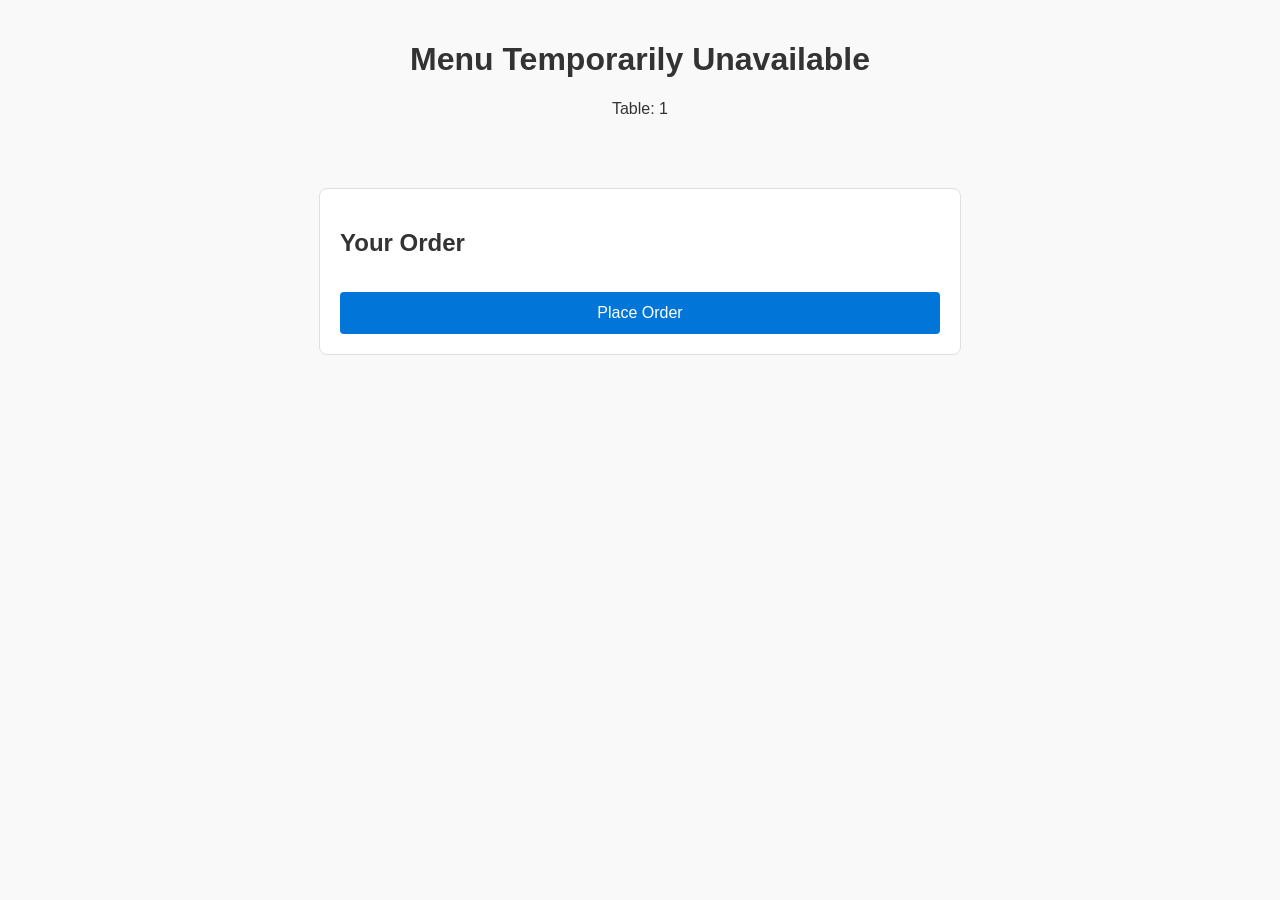
<file: customerMenu/index.html>
<!DOCTYPE html>
<html lang="en">
<head>
    <meta charset="UTF-8">
    <meta name="viewport" content="width=device-width, initial-scale=1.0">
    <title>Digital Menu</title>
    <link rel="stylesheet" href="styles.css">
</head>
<body>

    <div class="menuHeader">
        <h1 id="restaurantName">Loading Menu...</h1>
        <p id="tableDisplay">Table: Detecting...</p>
    </div>

    <div id="menuGrid" class="menuGrid"></div>

    <div class="cartSection">
        <h2>Your Order</h2>
        <div id="cartItemsList"></div>
        <button id="submitOrderButton" class="submitOrderButton" onclick="sendOrderToServer()">Place Order</button>
    </div>

    <script src="menuApp.js"></script>
</body>
</html>
</file>
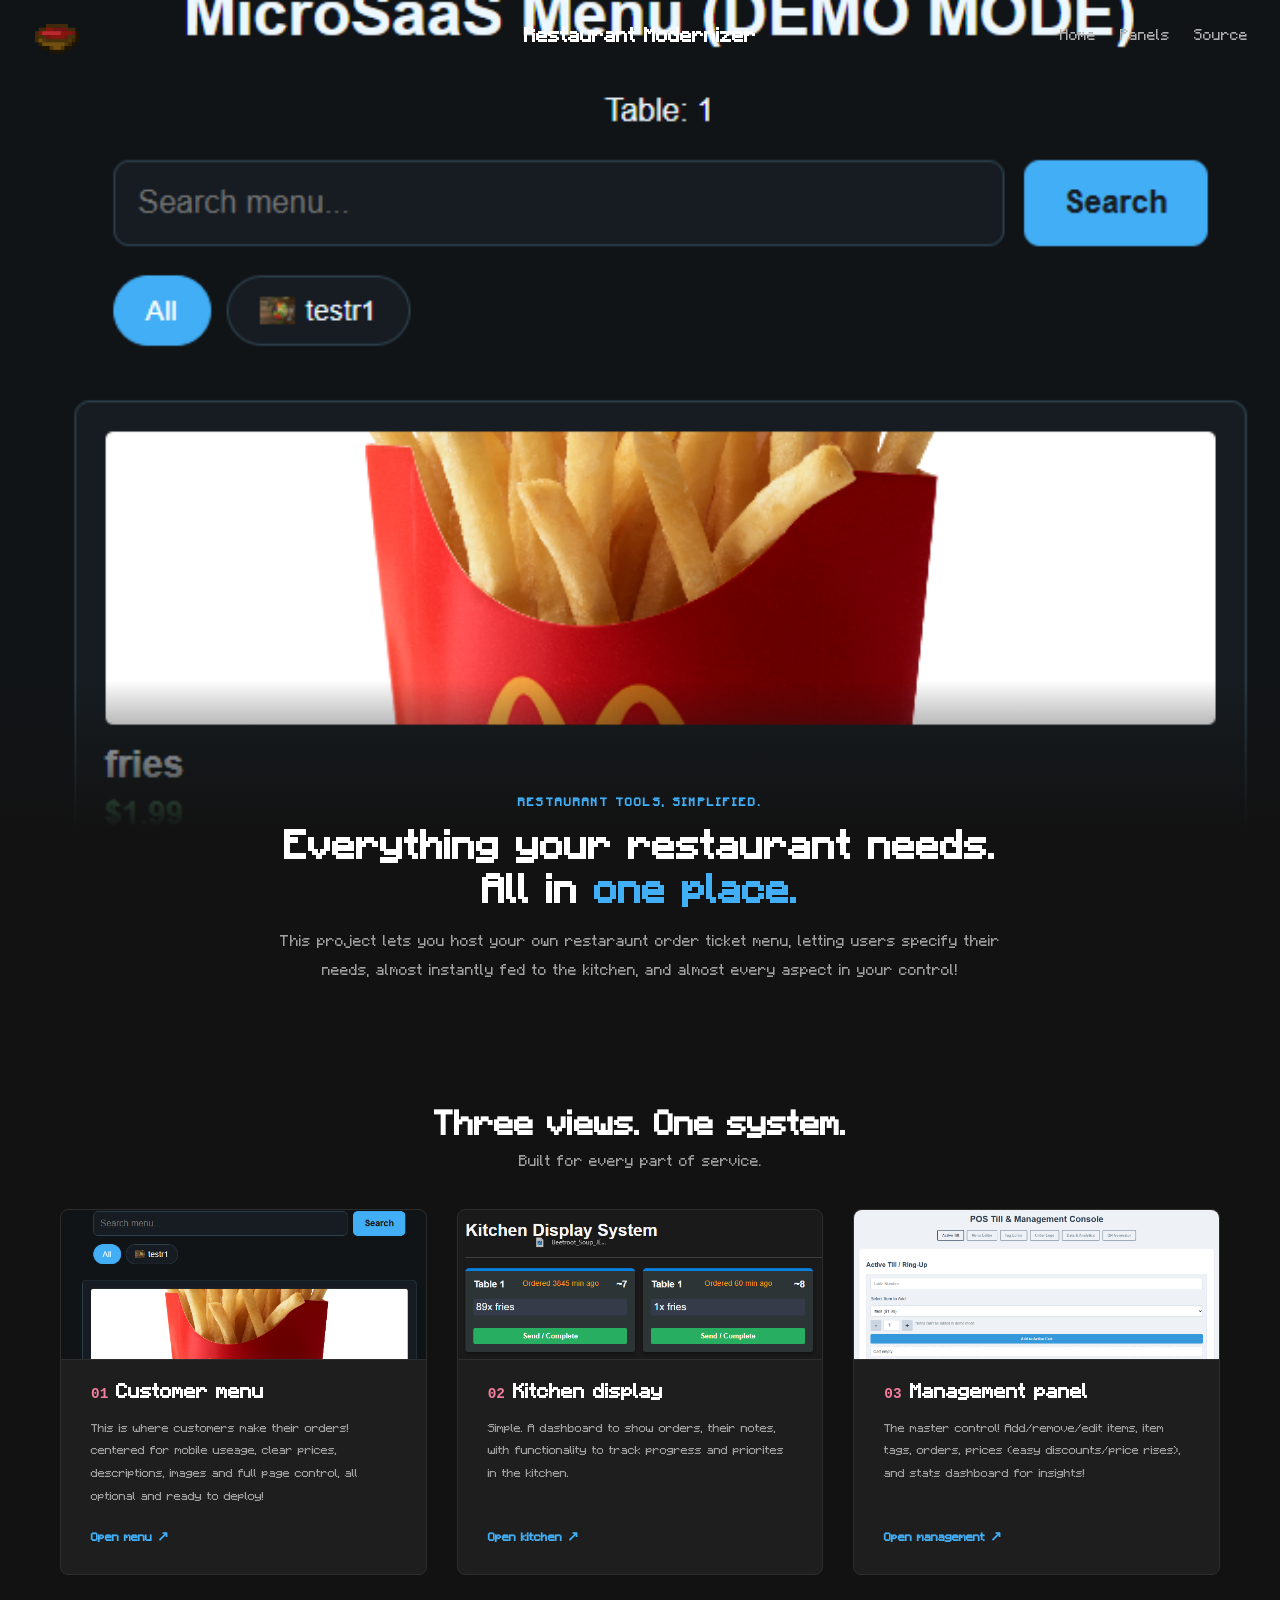
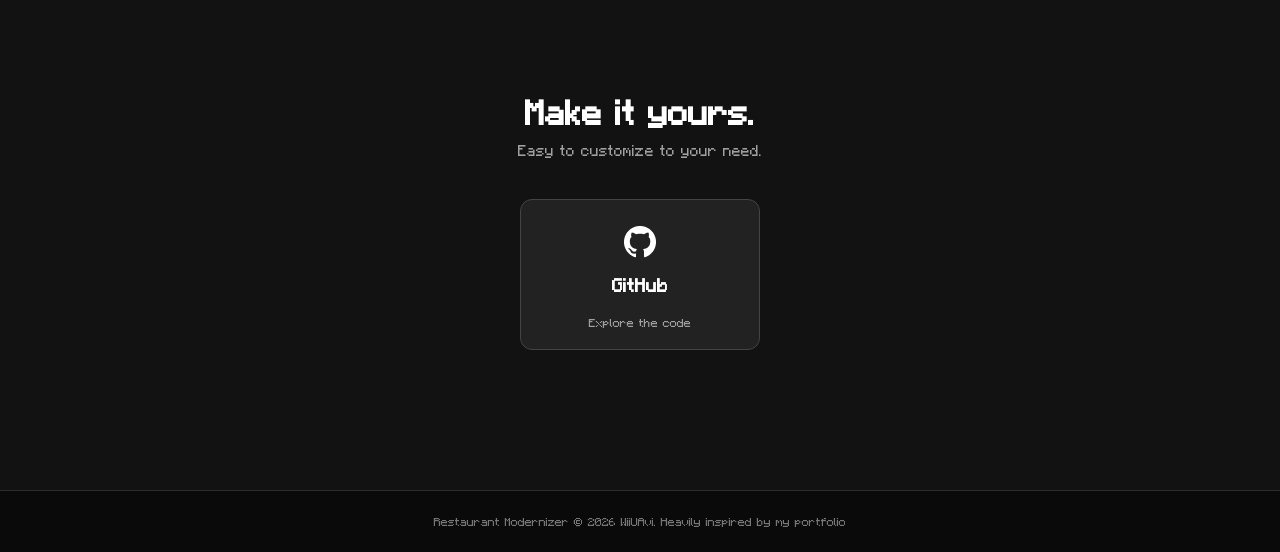
<file: demopage/index.html>
<!DOCTYPE html>
<html lang="en">
<head>
    <meta charset="UTF-8">
    <meta name="viewport" content="width=device-width, initial-scale=1.0">
    <title>Restaurant Modernizer</title>
    <link rel="icon" type="image/png" href="icon.png?v=20260913-1">
    <link rel="stylesheet" href="styles.css?v=20260913-1">
</head>
<body class="mcfontbody">
    <header class="navbar">
        <div class="icon">
            <img src="icon.png" alt="Restaurant Modernizer Icon">
        </div>
        <div class="logo">Restaurant Modernizer</div>
        <div class="hamburger" id="hamburger">
            <span></span>
            <span></span>
            <span></span>
        </div>
        <nav>
            <ul class="nav-links" id="nav-links">
                <li><a href="#home">Home</a></li>
                <li><a href="#panels">Panels</a></li>
                <li><a href="#source">Source</a></li>
            </ul>
        </nav>
    </header>
    <main class="content">
        <div class="hero-image-container" id="hero-slideshow"></div>
        <section id="home" class="hero-section">
            <p class="eyebrow" style="color: #42aef5; font-size: 0.9rem; font-weight: bold; letter-spacing: 0.15em; text-transform: uppercase; margin-bottom: 10px;">Restaurant tools, simplified.</p>
            <h1>Everything your restaurant needs. All in <span style="color: #42aef5;">one place.</span></h1>
            <p>This project lets you host your own restaraunt order ticket menu, letting users specify their needs, almost instantly fed to the kitchen, and almost every aspect in your control!</p>
        </section>
        <section id="panels" class="projects-section">
            <h2>Three views. One system.</h2>
            <p style="text-align: center; color: #a0a0a0; margin-bottom: 40px;">Built for every part of service.</p>
            <div class="projects-container" id="panels-container"></div>
        </section>
        <section id="source" class="contact-section">
            <h2>Make it yours.</h2>
            <p style="text-align: center; color: #a0a0a0; margin-bottom: 40px;">Easy to customize to your need.</p>
            <div class="contact-container">
                <a href="https://github.com/wiiuavi/restaurantModernizer" target="_blank" class="contact-card github-card mobile-hover-target">
                    <div class="contact-icon">
                        <span><img src="github-logo.png" alt="GH"></span>
                    </div>
                    <h3>GitHub</h3>
                    <p>Explore the code</p>
                </a>
            </div>
        </section>
        <footer class="footer">
            <p>Restaurant Modernizer &copy; <span id="currentYear"></span> WiiUAvi. Heavily inspired by my portfolio</p>
        </footer>
    </main>
    <script src="script.js?v=20260913-1"></script>
</body>
</html>
</file>
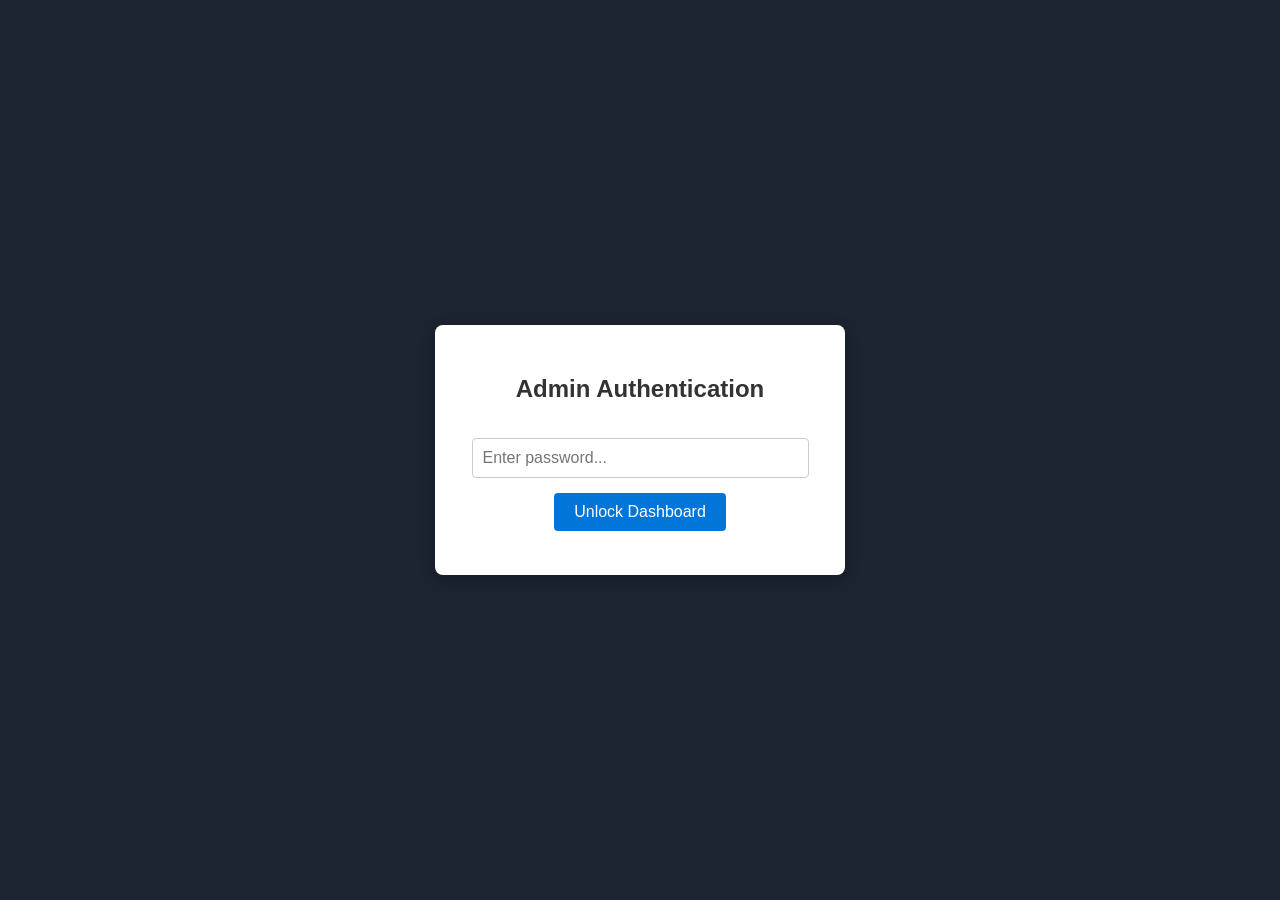
<file: adminMenu/admin.html>
<!DOCTYPE html>
<html lang="en">
<head>
    <meta charset="UTF-8">
    <meta name="viewport" content="width=device-width, initial-scale=1.0">
    <title>Admin Dashboard</title>
    <link rel="stylesheet" href="adminStyles.css">
</head>
<body>

    <div id="passwordOverlay" class="passwordOverlay">
        <div class="loginBox">
            <h2>Admin Authentication</h2>
            <input type="password" id="adminPasswordInput" class="adminPasswordInput" placeholder="Enter password...">
            <button class="loginButton" onclick="verifyAdminPassword()">Unlock Dashboard</button>
            <p id="errorMessage" class="errorMessage"></p>
        </div>
    </div>

    <div id="adminDashboardContent" class="adminDashboardContent hiddenView">
        <header class="adminHeader">
            <h1>Restaurant Admin Control Panel</h1>
            <p>Managing System Updates Live</p>
        </header>

        <div class="dashboardGrid">
            <section class="dashboardSection">
                <h2>Menu Availability</h2>
                <div id="adminMenuContainer">Loading menu items...</div>
            </section>

            <section class="dashboardSection">
                <h2>Live Kitchen Queue</h2>
                <div id="adminQueueContainer">Loading active orders...</div>
            </section>
        </div>
    </div>

    <script src="adminApp.js"></script>
</body>
</html>
</file>
<file: customerMenu/styles.css>
body {
    font-family: Arial, sans-serif;
    margin: 0;
    padding: 20px;
    background-color: #f9f9f9;
    color: #333333;
}
.menuHeader {
    text-align: center;
    margin-bottom: 30px;
}
.menuGrid {
    display: grid;
    grid-template-columns: 1fr;
    gap: 20px;
    max-width: 600px;
    margin: 0 auto;
}
.menuItem {
    background: #ffffff;
    border: 1px solid #e0e0e0;
    border-radius: 8px;
    padding: 15px;
    display: flex;
    flex-direction: column;
    justify-content: space-between;
}
.itemTitle {
    font-size: 1.2rem;
    font-weight: bold;
    margin: 0 0 5px 0;
}
.itemDescription {
    font-size: 0.9rem;
    color: #666666;
    margin: 0 0 15px 0;
}
.outOfStockText {
    color: #d9534f;
    font-weight: bold;
    font-size: 0.9rem;
}
.addToCartButton {
    background-color: #5cb85c;
    color: white;
    border: none;
    padding: 8px 12px;
    border-radius: 4px;
    cursor: pointer;
    align-self: flex-start;
}
.addToCartButton:hover {
    background-color: #4cae4c;
}
.cartSection {
    max-width: 600px;
    margin: 40px auto 0 auto;
    background: #ffffff;
    border: 1px solid #e0e0e0;
    border-radius: 8px;
    padding: 20px;
}
.cartItemRow {
    display: flex;
    justify-content: space-between;
    margin-bottom: 10px;
    padding-bottom: 5px;
    border-bottom: 1px dashed #eeeeee;
}
.notesInput {
    width: 100%;
    margin-top: 5px;
    padding: 5px;
    box-sizing: border-box;
}
.submitOrderButton {
    width: 100%;
    background-color: #0275d8;
    color: white;
    border: none;
    padding: 12px;
    font-size: 1rem;
    border-radius: 4px;
    cursor: pointer;
    margin-top: 15px;
}
.submitOrderButton:hover {
    background-color: #025aa5;
}
</file>
<file: demopage/styles.css>
* {
    margin: 0;
    padding: 0;
    box-sizing: border-box;
}
:root {
    --bg-color: #121212;
}
html, body {
    scroll-behavior: smooth;
}
@font-face {
    font-family: "mcfont1";
    src: url("Minecraft.ttf?v=20260913-1") format("truetype");
    font-weight: normal;
    font-style: normal;
}
body {
    font-family: 'Segoe UI', Tahoma, Geneva, Verdana, sans-serif;
    font-size: large;
    background-color: var(--bg-color);
    color: #e0e0e0;
    display: flex;
    flex-direction: column;
    min-height: 100vh;
}
.mcfontbody {
    font-family: "mcfont1", 'Segoe UI', sans-serif;
}
.navbar {
    position: fixed;
    top: 0;
    left: 0;
    width: 100%;
    z-index: 1000;
    background-color: rgba(26,26,26,0);
    display: flex;
    justify-content: space-between;
    align-items: center;
    padding: 0 2rem;
    height: 70px;
    border-bottom: 1px solid rgba(45,45,45,0);
    transition: background-color 300ms ease, border-color 300ms ease, box-shadow 300ms ease;
}
.navbar .logo {
    font-size: 1.5rem;
    font-weight: bold;
    color: #ffffff;
    position: absolute;
    left: 50%;
    transform: translateX(-50%);
}
.navbar .icon {
    display: flex;
    align-items: center;
    height: 100%;
}
.navbar .icon img {
    height: 50px;
    width: auto;
    object-fit: contain;
    transform: scale(1.18);
    transition: transform 220ms ease;
}
.navbar.scrolled {
    background-color: rgba(26,26,26,1);
    border-bottom-color: rgba(45,45,45,1);
    box-shadow: 0 2px 10px rgba(0,0,0,0.45);
}
.nav-links {
    list-style: none;
    display: flex;
    gap: 1.5rem;
    transition: 0.3s ease; 
}
.nav-links a {
    color: #b0b0b0;
    text-decoration: none;
    transition: color 0.3s, transform 0.3s ease; 
    display: inline-block; 
}
.nav-links a:hover {
    color: #ffffff;
    transform: scale(1.25); 
}
.hamburger {
    display: none;
    flex-direction: column;
    cursor: pointer;
    gap: 5px;
    z-index: 1001;
}
.hamburger span {
    width: 25px;
    height: 3px;
    background-color: white;
    transition: 0.3s;
}
@media (max-width: 768px) {
    .hamburger {
        display: flex;
        margin-left: auto;
    }    .nav-links {
        position: fixed;
        right: -100%;
        top: 70px;
        flex-direction: column;
        background-color: rgba(26,26,26,0.95);
        width: 100%;
        text-align: center;
        padding: 2rem 0;
        box-shadow: 0 10px 10px rgba(0,0,0,0.3);
    }    .nav-links.active {
        right: 0;
    }    .nav-links li {
        margin: 1.5rem 0;
    }}
.content {
    flex: 1;
    display: flex;
    flex-direction: column;
    align-items: center;
    width: 100%;
}
.hero-image-container {
    position: relative;
    width: 100%;
    height: calc(100vh - 70px);
    overflow: hidden;
    background-color: var(--bg-color);
}
.hero-image-container img {
    position: absolute;
    top: 0;
    left: 0;
    width: 100%;
    height: 100%;
    object-fit: cover; 
    opacity: 0;
    transition: opacity 1.5s ease-in-out;
}
.hero-image-container img.active {
    opacity: 1;
}
.hero-image-container::after {
    content: "";
    position: absolute;
    bottom: 0;
    left: 0;
    width: 100%;
    height: 150px;
    background: linear-gradient(to bottom, transparent, var(--bg-color));
}
.hero-section {
    text-align: center;
    padding: 60px 20px;
    max-width: 800px;
    margin-top: -100px;
    position: relative;
    z-index: 10;
}
.hero-section h1 {
    font-size: 3rem;
    margin-bottom: 1rem;
    color: #ffffff;
}
.hero-section p {
    color: #a0a0a0;
    line-height: 1.6;
}
.projects-section {
    padding: 60px 20px;
    width: 100%;
    max-width: 1200px;
}
.projects-section h2 {
    text-align: center;
    margin-bottom: 10px;
    font-size: 2.5rem;
    color: #ffffff;
}
.projects-container {
    display: grid;
    grid-template-columns: repeat(auto-fit, minmax(280px, 1fr));
    gap: 30px;
    width: 100%;
}
.project-card-link {
    text-decoration: none;
    color: inherit;
}
.project-card {
    background-color: #1e1e1e;
    border: 1px solid #2d2d2d;
    padding: 30px;
    border-radius: 8px;
    height: 100%;
    transition: transform 0.3s ease, box-shadow 0.3s ease, border-color 0.3s ease;
    display: flex;
    flex-direction: column;
}
.project-card .card-image-placeholder {
    width: 100%;
    height: 150px;
    background-color: #0c1013;
    border-bottom: 1px solid #2d2d2d;
    margin: -30px -30px 20px -30px;
    width: calc(100% + 60px);
    border-radius: 8px 8px 0 0;
    display: flex;
    align-items: center;
    justify-content: center;
    color: #a0a0a0;
    font-family: monospace;
    font-size: 0.8rem;
    overflow: hidden;
}
.project-card .card-image-placeholder img {
    width: 100%;
    height: 100%;
    object-fit: cover;
}
.project-card h3 {
    font-size: 1.5rem;
    margin-bottom: 15px;
    color: #ffffff;
}
.project-card h3 span {
    color: #f37e9d;
    font-family: monospace;
    font-size: 0.9rem;
    margin-right: 8px;
}
.project-card p {
    color: #a0a0a0;
    line-height: 1.5;
    font-size: 0.95rem;
    flex-grow: 1;
}
.project-card .card-link-text {
    margin-top: 20px;
    color: #42aef5;
    font-weight: bold;
    font-size: 0.9rem;
}
.project-card:hover, .project-card.hover-active {
    transform: translateY(-5px);
    border-color: #444444;
    box-shadow: 0 10px 20px var(--hover-shadow);
}
.contact-section {
    padding: 60px 20px;
    width: 100%;
    max-width: 800px;
    margin-bottom: 80px;
}
.contact-section h2 {
    text-align: center;
    font-size: 2.5rem;
    margin-bottom: 10px;
    color: #ffffff;
}
.contact-container {
    display: flex;
    justify-content: center;
    gap: 30px;
    flex-wrap: wrap;
    margin-top: 20px;
}
.contact-card {
    background: #222222;
    border: 1px solid #444444;
    border-radius: 12px;
    padding: 20px 25px;
    width: 240px;
    text-decoration: none;
    color: #e0e0e0;
    display: flex;
    flex-direction: column;
    align-items: center;
    gap: 10px;
    overflow: hidden;
    transition: transform 0.4s cubic-bezier(0.175, 0.885, 0.32, 1.275), 
                box-shadow 0.3s ease, 
                border-color 0.3s ease;
}
.contact-icon {
    font-size: 1.1rem;
    font-weight: bold;
    color: #ffffff;
    width: 45px;
    height: 45px;
    display: flex;
    align-items: center;
    justify-content: center;
    border-radius: 50%;
    transition: transform 0.5s ease;
}
.contact-icon span {
    display: flex;
    align-items: center;
    justify-content: center;
    width: 100%;
    height: 100%;
}
.contact-icon img {
    max-width: 100%;
    max-height: 100%;
    object-fit: contain;
    pointer-events: none;
}
.contact-card h3 {
    font-size: 1.4rem;
    margin-bottom: 10px;
    color: #ffffff;
}
.contact-card p {
    color: #a0a0a0;
    font-size: 0.9rem;
}
.contact-card:hover, .contact-card.hover-active {
    transform: translateY(-8px) scale(1.02);
}
.contact-card:hover .contact-icon, .contact-card.hover-active .contact-icon {
    transform: rotate(360deg);
}
.github-card:hover, .github-card.hover-active {
    border-color: #ffffff;
    box-shadow: 0 10px 25px rgba(255, 255, 255, 0.15);
}
.footer {
    background-color: #0a0a0a;
    text-align: center;
    padding: 1.5rem;
    font-size: 0.9rem;
    color: #777777;
    border-top: 1px solid #2d2d2d;
    width: 100%;
    margin-top: auto;
}
</file>
<file: adminMenu/adminStyles.css>
body {
    font-family: Arial, sans-serif;
    margin: 0;
    padding: 20px;
    background-color: #f4f6f9;
    color: #333333;
}

/* Password Overlay Styles */
.passwordOverlay {
    position: fixed;
    top: 0;
    left: 0;
    width: 100%;
    height: 100%;
    background-color: #1c2331;
    display: flex;
    justify-content: center;
    align-items: center;
    z-index: 9999;
}
.loginBox {
    background: #ffffff;
    padding: 30px;
    border-radius: 8px;
    box-shadow: 0 4px 15px rgba(0,0,0,0.2);
    text-align: center;
    max-width: 350px;
    width: 100%;
}
.adminPasswordInput {
    width: 90%;
    padding: 10px;
    margin: 15px 0;
    border: 1px solid #cccccc;
    border-radius: 4px;
    font-size: 1rem;
}
.loginButton {
    background-color: #0275d8;
    color: white;
    border: none;
    padding: 10px 20px;
    font-size: 1rem;
    border-radius: 4px;
    cursor: pointer;
}
.loginButton:hover {
    background-color: #025aa5;
}
.errorMessage {
    color: #d9534f;
    margin-top: 10px;
    font-size: 0.9rem;
}

/* Hidden State Helper */
.hiddenView {
    display: none !important;
}

/* Layout Framework */
.adminHeader {
    text-align: center;
    margin-bottom: 30px;
}
.dashboardGrid {
    display: grid;
    grid-template-columns: 1fr;
    gap: 30px;
    max-width: 1200px;
    margin: 0 auto;
}
@media (min-width: 768px) {
    .dashboardGrid {
        grid-template-columns: 1fr 1fr;
    }
}
.dashboardSection {
    background: #ffffff;
    border: 1px solid #e0e6ed;
    border-radius: 8px;
    padding: 20px;
    box-shadow: 0 2px 5px rgba(0,0,0,0.05);
}

/* Menu Management Cards */
.adminItemCard {
    display: flex;
    justify-content: space-between;
    align-items: center;
    padding: 12px;
    border-bottom: 1px solid #eeeeee;
}
.stockStatusText {
    font-weight: bold;
    margin-right: 10px;
}
.inStockLabel { color: #5cb85c; }
.outOfStockLabel { color: #d9534f; }
.toggleButton {
    padding: 6px 12px;
    border: none;
    border-radius: 4px;
    cursor: pointer;
    color: white;
}
.buttonGreen { background-color: #5cb85c; }
.buttonRed { background-color: #d9534f; }

/* Order Queue Cards */
.orderQueueCard {
    background: #f8f9fa;
    border-left: 5px solid #0275d8;
    padding: 15px;
    margin-bottom: 15px;
    border-radius: 4px;
}
.orderHeaderRow {
    display: flex;
    justify-content: space-between;
    font-weight: bold;
    border-bottom: 1px solid #dddddd;
    padding-bottom: 5px;
    margin-bottom: 10px;
}
.orderItemLine {
    font-size: 0.95rem;
    margin: 4px 0;
    padding-left: 10px;
}
.itemNotesText {
    font-size: 0.85rem;
    color: #888888;
    font-style: italic;
    margin-left: 15px;
}
</file>
